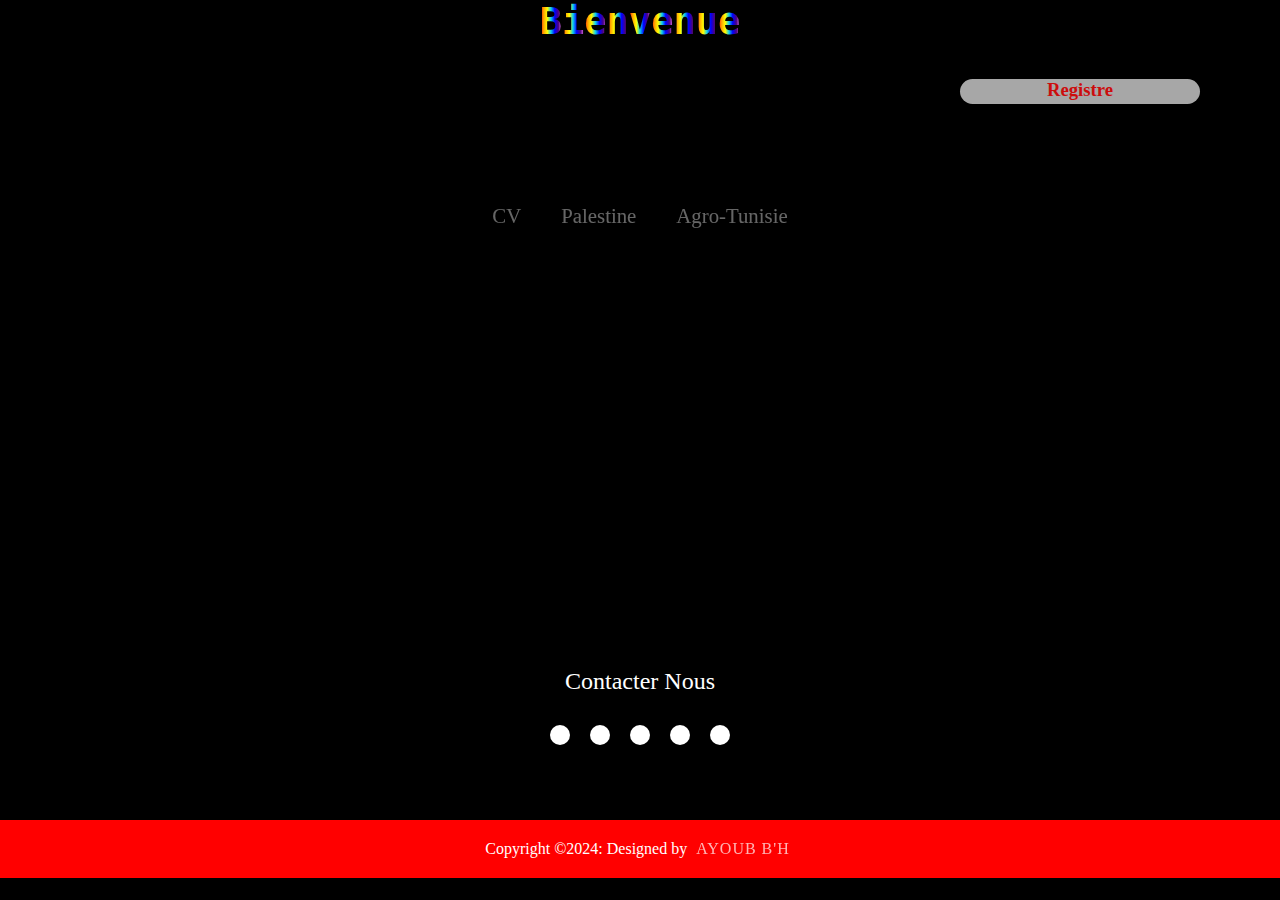
<file: index.html>
<!DOCTYPE html>
<html lang="en">
    <head>
        <meta charset="UTF-8">
        <meta name="viewport" content="width=device-width, initial-scale=1.0">
        <title>Document</title>
        <link rel="stylesheet" href="https://cdnjs.cloudflare.com/ajax/libs/font-awesome/6.5.1/css/all.min.css" integrity="sha512-DTOQO9RWCH3ppGqcWaEA1BIZOC6xxalwEsw9c2QQeAIftl+Vegovlnee1c9QX4TctnWMn13TZye+giMm8e2LwA==" crossorigin="anonymous" referrerpolicy="no-referrer" />
        <link rel="stylesheet" href="style1.css">
    </head>
    <body bgcolor="black">
        <header style="background-color: black;" id="haut">
            <center><h1 class="mod">B</h1><h1 class="mod">i</h1><h1 class="mod">e</h1><h1 class="mod">n</h1><h1 class="mod">v</h1><h1 class="mod">e</h1><h1 class="mod">n</h1><h1 class="mod">u</h1><h1 class="mod">e</h1></center>
            <br><br>
            <div align="right" style="padding-right: 80px;">
                <div align="center" class="log">
                    <h3>
                        <a href="registre.html" target="_blank" style="text-decoration: none;color: rgb(204, 13, 13);">
                            Registre
                        </a>   
                    </h3>
                </div>
            </div>
            <div class="footerContainer">
                <div class="footerNav">
                    <ul>
                        <li>
                            <a href="cv.html" target="_blank">
                                CV
                            </a>
                        </li>
                        <li>
                            <a href="palestine.html" target="_blank">
                                Palestine
                            </a>
                        </li>
                        <li>
                            <a href="agro.html" target="_blank">
                                Agro-Tunisie
                            </a>
                        </li>
                    </ul>
                </div>  
            </div>
        </header>
        <br><br><br><br><br><br><br><br><br><br><br><br><br><br><br><br><br><br><br><br>
        <footer>
            <div class="footerContainer" style="padding-top: 30px;background-color: black;" id="contact" >
                <center>
                    <p style="color: white;font-size: x-large;">
                        Contacter Nous
                    </p>
                </center>
                <div class="socialIcons" style="padding-bottom: 45px;padding-top: 20px;">
                    <a href="https://www.facebook.com/" target="_blank">
                        <i class="fa-brands fa-facebook">

                        </i>
                    </a>
                    <a href="https://www.instagram.com/" target="_blank">
                        <i class="fa-brands fa-instagram">

                        </i>
                    </a>
                    <a href="https://x.com/home?lang=fr" target="_blank">
                        <i class="fa-brands fa-twitter">

                        </i>
                    </a>
                    <a href="https://fr.wikipedia.org/wiki/Google%2B" target="_blank">
                        <i class="fa-brands fa-google-plus">

                        </i>
                    </a>
                    <a href="https://www.youtube.com/" target="_blank">
                        <i class="fa-brands fa-youtube">
						
                        </i>
                    </a>
                </div>
            </div>
            <div class="footerBottom">
                <p>
                    Copyright &copy;2024: Designed by 
                    <span class="designer">
                        ayoub b'h
                    </span>
                </p>
            </div>
        </footer>
    </body>
</html>
</file>
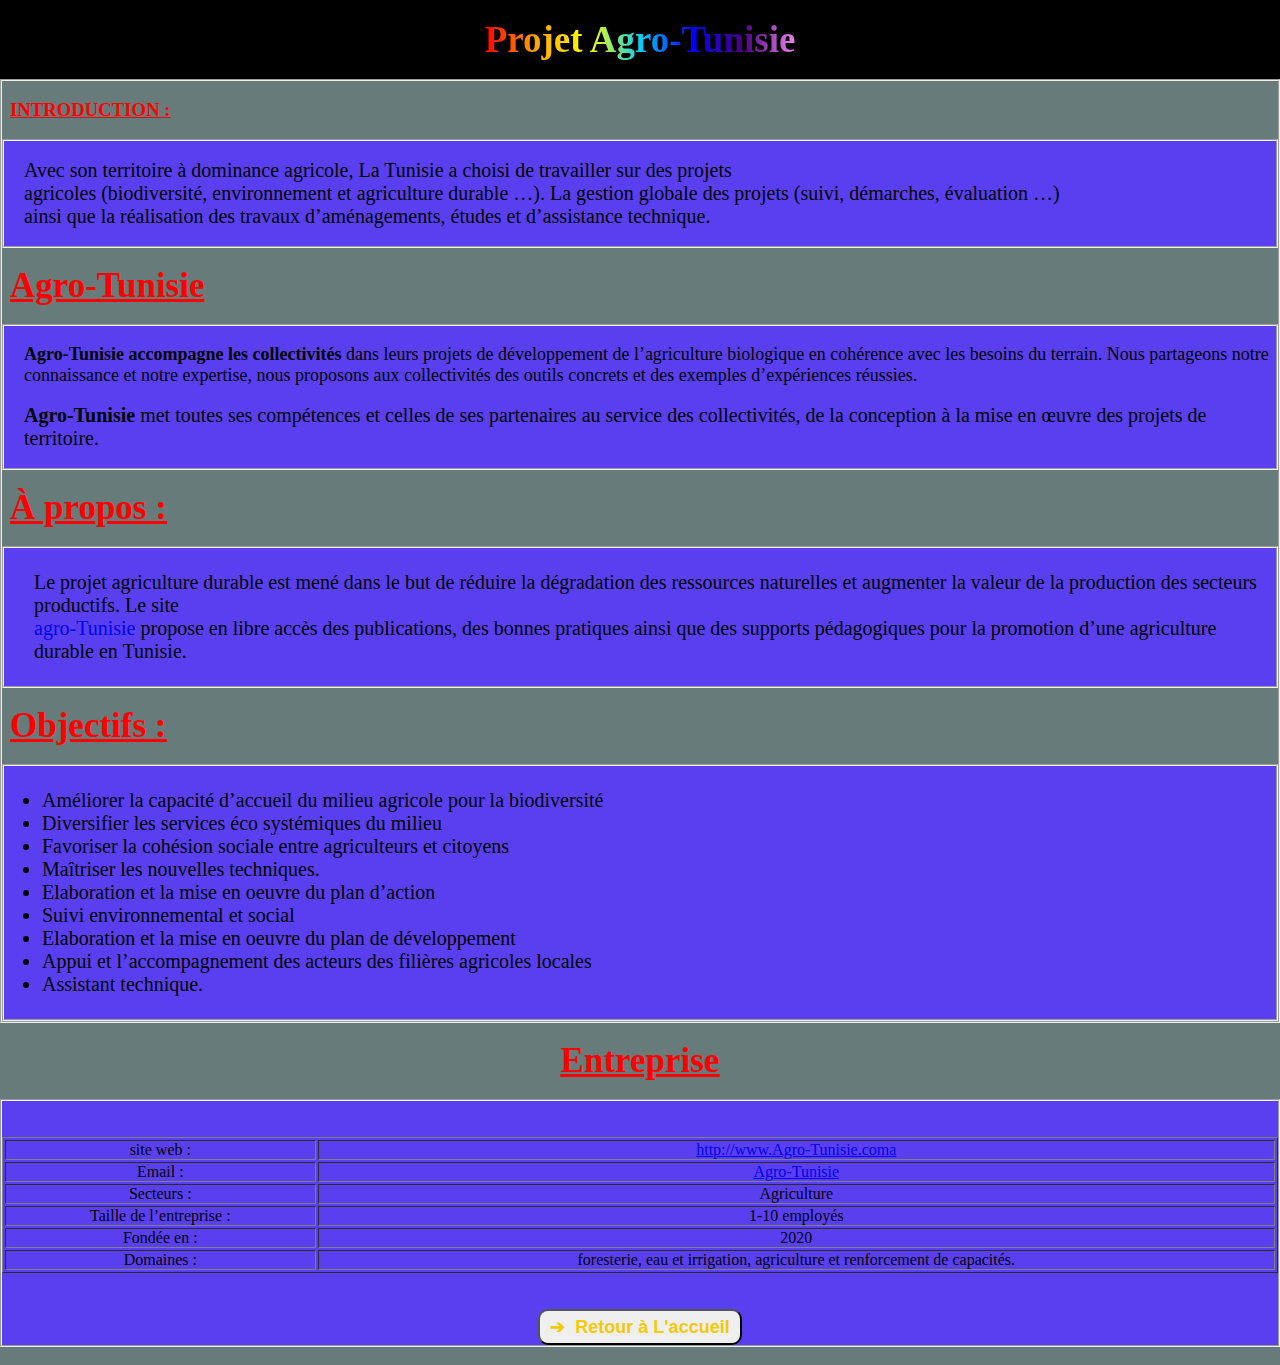
<file: agro.html>
<!DOCTYPE html>
<html lang="en">
    <head>
        <meta charset="UTF-8">
        <meta http-equiv="X-UA-Compatible" content="IE=edge">
        <meta name="viewport" content="width=device-width, initial-scale=1.0">
        <title>Document</title>
        <link rel="stylesheet" href="https://cdnjs.cloudflare.com/ajax/libs/font-awesome/6.5.1/css/all.min.css" integrity="sha512-DTOQO9RWCH3ppGqcWaEA1BIZOC6xxalwEsw9c2QQeAIftl+Vegovlnee1c9QX4TctnWMn13TZye+giMm8e2LwA==" crossorigin="anonymous" referrerpolicy="no-referrer" />
        <link rel="stylesheet" href="dc1.css">
    </head>
    <body style="background-color: rgb(104, 123, 123);">
        <header style="background-color: black;" id="haut">
            <br>
            <center>
                <h2 class="mod">
                    Projet Agro-Tunisie
                </h2>
            </center>
            <br>
        </header>
        <fieldset>
            <br>
            <h3 class="decor" id="Introduction" style="padding-left: 8px;color: red;">
                INTRODUCTION :
            </h3>
            <br>
            <fieldset style="background-color: rgb(90, 63, 240);padding-left: 20px;">
                <br>
                <p class="taille">Avec son territoire à dominance agricole, La Tunisie a choisi de travailler sur des projets 
                    <br> agricoles (biodiversité, environnement et agriculture durable …).
                    La gestion globale des projets (suivi, démarches, évaluation …) 
                    <br>
                     ainsi que la réalisation des travaux d’aménagements, études et d’assistance technique.
                </p>
                <br>
            </fieldset>
            <br>
            <h3 class="decor" id="Agro-Tunisie" style="font-size: 35px;padding-left: 8px;">
                <a href="#haut" style="color: red;">
                    Agro-Tunisie
                </a>
            </h3>
            <br>
            <fieldset style="background-color: rgb(90, 63, 240);padding-left: 20px;">
                <br>
                <p style="font-size: 18px;font-family: cursive;">
                    <strong>
                        Agro-Tunisie accompagne les collectivités
                    </strong>
                    dans leurs projets de développement de l’agriculture biologique en cohérence avec les besoins du terrain. Nous partageons notre connaissance et notre expertise, nous proposons aux collectivités des outils concrets et des exemples d’expériences réussies.  
                </p>
                <br>
                <p class="taille">
                    <strong>
                        Agro-Tunisie 
                    </strong>
                    met toutes ses compétences et celles de ses partenaires au service des collectivités, de la conception à la mise en œuvre des projets de territoire.
                </p>
                <br>
            </fieldset>
            <br>
            <a href="#haut">
                <h3 style="font-size: 35px;padding-left: 8px;text-decoration: underline;color: red;" id="a propos">
                    À propos :
                </h3>
            </a>
            <br>
            <fieldset class="taille">
                <div style="background-color: rgb(90, 63, 240);padding-left: 30px;">
                    <br>
                    <p>
                        Le projet agriculture durable est mené dans le but de réduire la dégradation des ressources 
                        naturelles et augmenter la valeur de la production des secteurs productifs. 
                        Le site
                    </p> 
                    <p>
                        <a href="http://www.agro-Tunisie.com" style="text-decoration: none;">
                            agro-Tunisie
                        </a>
                        propose en libre accès des publications, des bonnes pratiques ainsi que des supports 
                        pédagogiques pour la promotion d’une agriculture durable en Tunisie.
                    </p>
                    <br>
                </div>
            </fieldset>
            <br>
            <h3 style="font-size: 35px;padding-left: 8px;color: red;" class="decor" id="ojectifs">
                <a href="#haut" style="color: red;">
                    Objectifs :
                </a>
            </h3>
            <br>
            <fieldset class="taille">
                <ul style="background-color: rgb(90, 63, 240);padding-left: 38px;">
                    <br>
                    <li>Améliorer la capacité d’accueil du milieu agricole pour la biodiversité</li>
                    <li>Diversifier les services éco systémiques du milieu</li>
                    <li>Favoriser la cohésion sociale entre agriculteurs et citoyens</li>
                    <li>Maîtriser les nouvelles techniques.</li>
                    <li>Elaboration et la mise en oeuvre du plan d’action</li>
                    <li>Suivi environnemental et social</li>
                    <li>Elaboration et la mise en oeuvre du plan de développement</li>
                    <li>Appui et l’accompagnement des acteurs des filières agricoles locales</li>
                    <li>Assistant technique.</li>
                    <br>
                </ul> 
            </fieldset>
        </fieldset>
        <br>
        <center>
            <caption>
                <h3 id="Entreprise" class="decor" align="center" style="font-size: 35px;color: red;">
                    <strong>
                        <a href="#haut" style="color: red;">
                            Entreprise
                        </a>
                    </strong>
                </h3>
            </caption>
        </center>
        <br>
        <fieldset style="background-color: rgb(90, 63, 240);">
            <br>
            <center>
                <table border="1" align="center" width="100%">
                    <br>
                    <tr align="center">
                        <td>
                            site web :
                        </td>
                        <td>
                            <a href="http://www.Agro-Tunisie.com">
                                http://www.Agro-Tunisie.coma
                            </a>
                        </td>
                    </tr>
                    <tr align="center">
                        <td>
                            Email :
                        </td>
                        <td>
                            <a href="http://www.agro-tunisie@gov.tn">
                                Agro-Tunisie
                            </a>
                        </td>
                    </tr>
                    <tr align="center">
                        <td>
                            Secteurs :
                        </td>
                        <td>
                            Agriculture
                        </td>
                    </tr>
                    <tr align="center">
                        <td>
                            Taille de l’entreprise :
                        </td>
                        <td> 
                            1-10 employés
                        </td>
                    </tr>
                    <tr align="center">
                        <td>
                            Fondée en :
                        </td>
                        <td>
                             2020
                        </td>
                    </tr>
                    <tr align="center">
                        <td>
                            Domaines :
                        </td>
                        <td>
                             foresterie, eau et irrigation, agriculture et renforcement de capacités.
                        </td>
                    </tr>
                </table>
                <br>
                <br>
            </center>
            <center>
                <a href="index.html"><button>➔ &nbsp;Retour à L'accueil</button></a>
            </center>
        </fieldset>
        <br>
    </body>
</html>
</file>
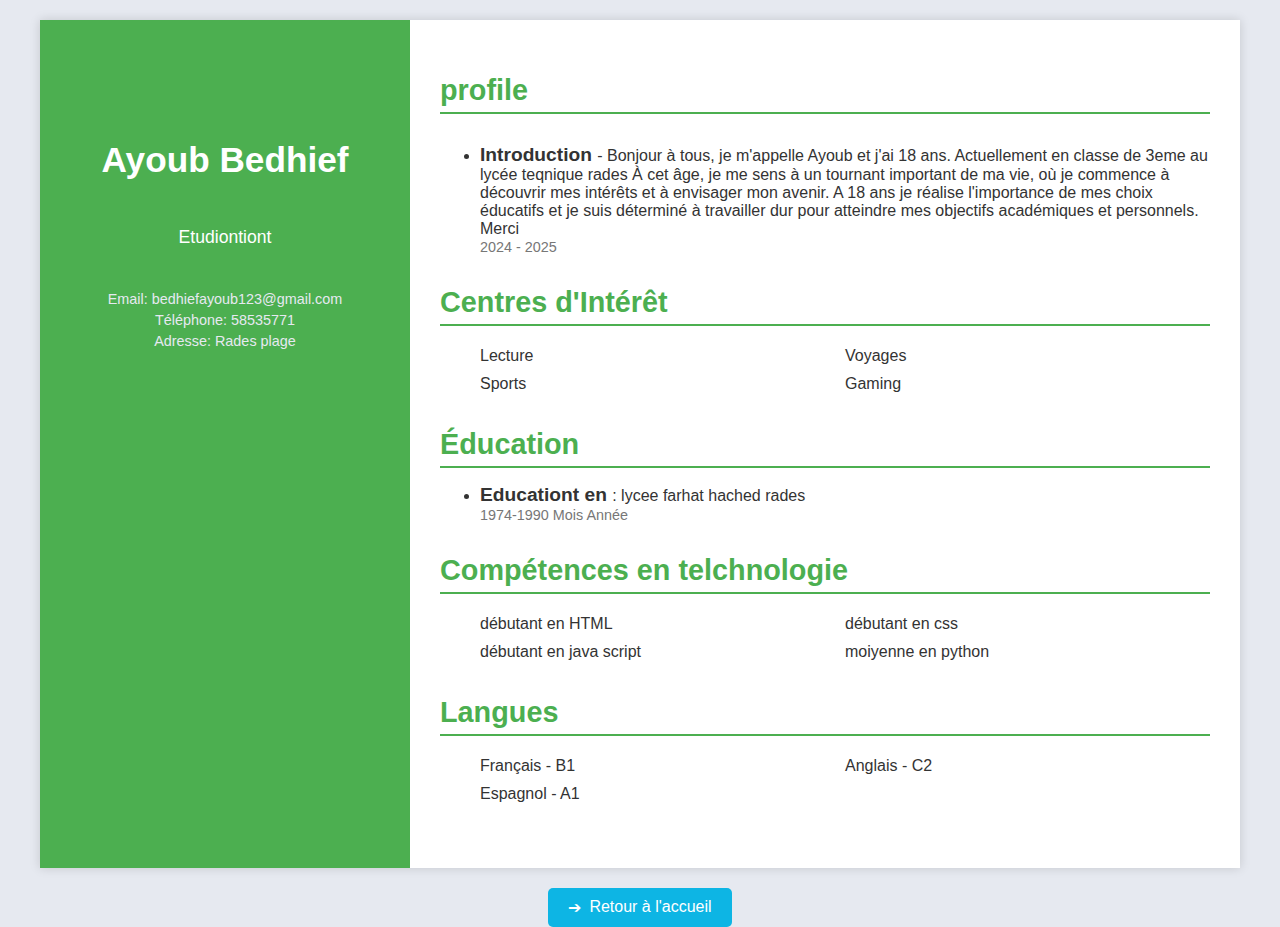
<file: cv.html>
<!DOCTYPE html>
<html lang="fr">
    <head>
        <meta charset="UTF-8">
        <meta name="viewport" content="width=device-width, initial-scale=1.0">
        <title>CV de Ayoub Bedhief</title>
        <link rel="stylesheet" href="cv.css">
    </head>
    <body>
        <div class="container">
            <div class="sidebar">
                <br><br><br><br><br>
                <h1>
                    Ayoub Bedhief
                </h1><br>
                <p>
                    Etudiontiont
                </p>
                <br>
                <div class="contact-info">
                    <p>
                        Email: bedhiefayoub123@gmail.com
                    </p>
                    <p>
                        Téléphone: 58535771
                    </p>
                    <p>
                        Adresse: Rades plage
                    </p>
                </div>
            </div>

            <div class="main-content">
                <div class="section">
                    <h2>
                        profile
                    </h2>
                </div>

                <div class="section">
                    <ul>
                        <li>
                            <span class="job-title">
                                Introduction
                            </span> - Bonjour à tous, je m'appelle Ayoub  et j'ai 18 ans. Actuellement en classe de 3eme  au lycée teqnique rades À cet âge, je me sens à un tournant important de ma vie, où je commence à découvrir mes intérêts et à envisager mon avenir.
                            A 18 ans  je réalise l'importance de mes choix éducatifs et je suis déterminé à travailler dur pour atteindre mes objectifs académiques et personnels. Merci
                            <br>
                            <span class="job-duration">
                                2024 - 2025
                            </span>
                        </li>
                    </ul>
                </div>

                <div class="section">
                    <h2>
                        Centres d'Intérêt
                    </h2>
                    <ul class="interests">
                        <li>
                            Lecture
                        </li>
                        <li>
                            Voyages
                        </li>
                        <li>
                            Sports
                        </li>
                        <li>
                            Gaming
                        </li>
                    </ul>
                </div>

                <div class="section">
                    <h2>
                        Éducation
                    </h2>
                    <ul>
                        <li>
                            <span class="job-title">
                                Educationt en
                            </span> : lycee farhat hached rades
                            <br>
                            <span class="job-duration">
                                1974-1990 Mois Année
                            </span>
                        </li>
                    </ul>
                </div>

                <div class="section">
                    <h2>
                        Compétences en telchnologie
                    </h2>
                    <ul class="skills">
                        <li>
                            débutant en HTML
                        </li>
                        <li>
                            débutant en css
                        </li>
                        <li>
                            débutant en java script
                        </li>
                        <li>
                            moiyenne en python
                        </li>
                    </ul>
                </div>

                <div class="section">
                    <h2>
                        Langues
                    </h2>
                    <ul class="languages">
                        <li>
                            Français - B1
                        </li>
                        <li>
                            Anglais - C2
                        </li>
                        <li>
                            Espagnol - A1
                        </li>
                    </ul>
                </div>
            </div>
        </div>
        <center>
            <a href="index.html" class="button">
                <span class="arrow">➔</span>Retour à l'accueil
            </a>
        </center>
    </body>
</html>
</file>
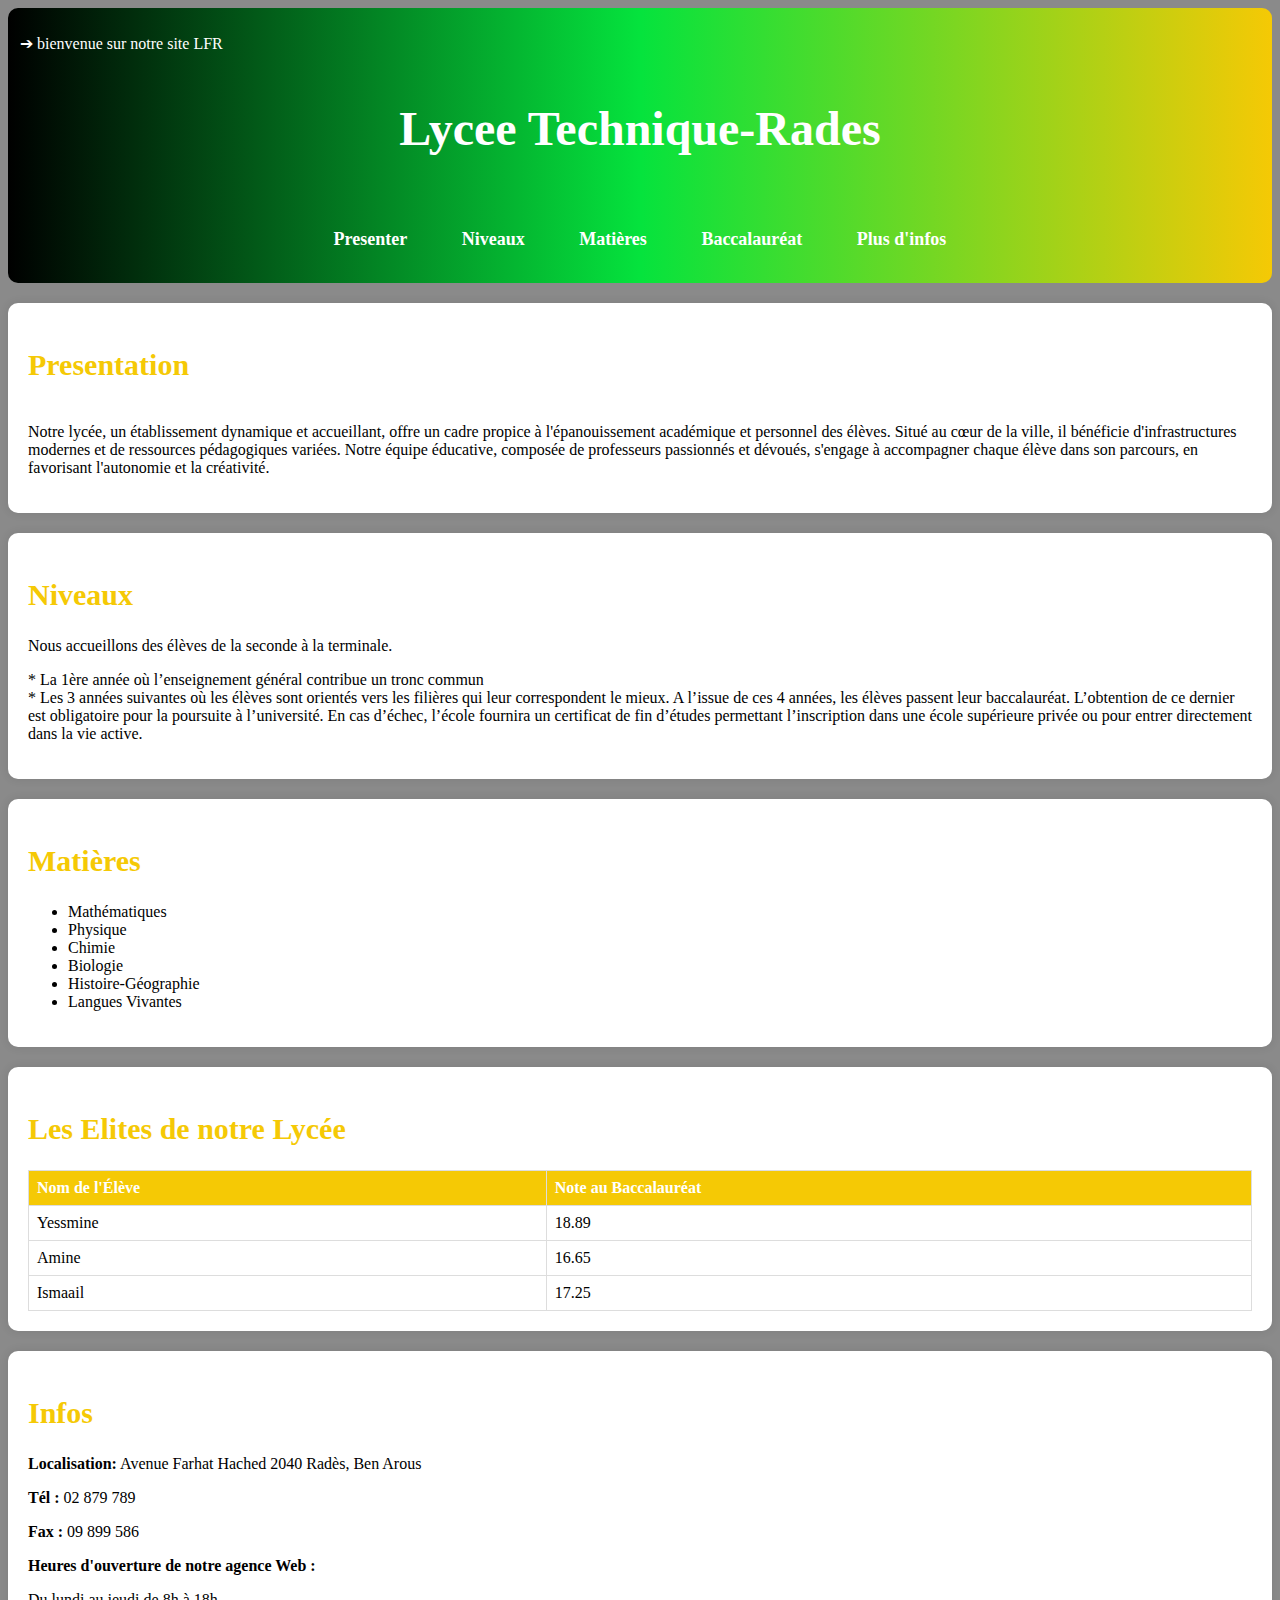
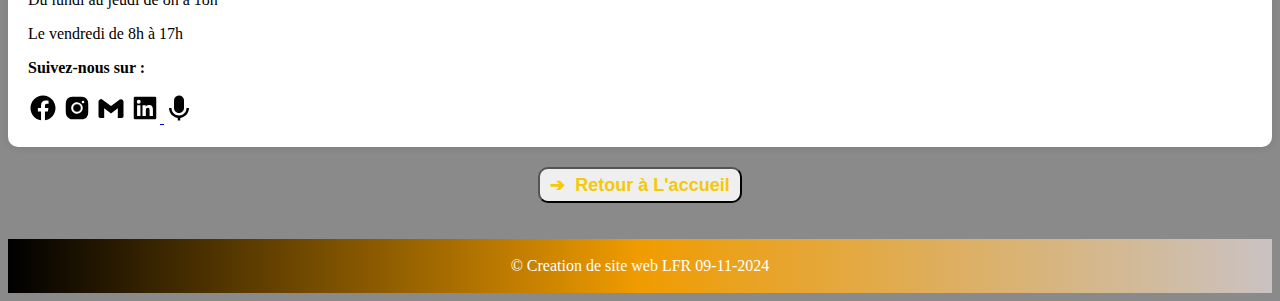
<file: lycee.html>
<!DOCTYPE html>
<html lang="en">
<head>
    <meta charset="UTF-8">
    <meta name="viewport" content="width=device-width, initial-scale=1.0">
    <title>Document</title>
    <style>
        div.at-container {
            display: flex;
            align-items: center;
            justify-content: center;
            height: 100%;
        }
        .at-item {
            color:white; font-weight:bold; font-size:3em;
            animation-name: focus-in-expand-top;
            animation-duration: 2.2s;
            animation-timing-function: linear;
            animation-delay: 0s;
            animation-iteration-count: 3;
            animation-direction: normal;
            animation-fill-mode: none;
        }
        @keyframes focus-in-expand-top {
            0% {
                letter-spacing:-.5em;
                transform:translateY(-300px);
                filter:blur(12px);
                opacity:0;
            }
            0% {
                transform:translateY(0);
                filter:blur(0);
                opacity:1;
            }
        }
        body{
            background-color: #8a8a8a;
        }
        header {
            background: linear-gradient(to right ,black ,rgb(5, 227, 61),rgb(245, 201, 5)); 
            color: #fff;
            padding: 10px 0;
            text-align: center;
            border-radius: 10px;
        }
        nav {
            font-size: 18px;
            margin: 5px 0;
        }
        nav a {
            margin: 0 15px;
            color: #fff;
            text-decoration:none;
            font-weight: bold;
            padding: 5px 10px;
            border-radius: 5px;
            transition: background-color 0.3s;  
        }
        nav a:hover {
            background-color:white; 
            color: black; 
        }
        #pp{
            border-radius: 50%;
            width: 180px;
            height: 180px;
            margin-right: 20px;
        }
        section {
            margin: 20px 0;
            padding: 20px;
            background: #fff;
            border-radius: 10px;
            box-shadow: 0 0 10px rgba(0, 0, 0, 0.1);
        }
        h2{
            color:rgb(245, 201, 5);
            font-size: 30px;
        }
        table {
            width: 100%;
            border-collapse: collapse;
            margin-top: 10px;
        }
        table, th, td {
            border: 1px solid #ddd;
        }
        th, td {
            padding: 8px;
            text-align: left;
        }
        th {
            background-color:rgb(245, 201, 5);
            color: white;
        }
        button{
            margin: 0 15px;
            color:rgb(245, 201, 5);
            text-decoration:none;
            font-weight: bold;
            padding: 5px 10px;
            border-radius: 10px;
            transition: background-color 0.3s;    
            font-size: 18px;   
        }
        button:hover {
            background-color:rgb(245, 201, 5); 
            color:white; 
        }
        .anm{
        border: 3px solid  blue; 
        border-radius: 15px; 
        box-shadow: 0 4px 15px rgb(245, 201, 5);
        overflow: hidden;
        transition: transform 0.3s; 
        }

        .anm:hover {
            transform: scale(1.05);
        }

        .anm img {
            display: block; 
            width: 100%; 
            height: auto; 
        }
        footer{
            text-align: center;
            color:white;
            background: linear-gradient(to right ,black ,rgb(240, 156, 1),rgb(202, 194, 194)); 

        }

        input{
            width: 70%;
            padding: 10px;
            margin-bottom: 15px;
            border: 1px solid #636363;
            border-radius: 20px;
        }
        select{
            width: 70%;
            padding: 10px;
            margin-bottom: 15px;
            border: 1px solid #0e0b0b;
            border-radius: 20px;
        }
    </style>
</head>
<body>
    <header>
        <p align="left">&nbsp;&nbsp; ➔ bienvenue sur notre site LFR</p>
        <div class='at-container'>
            <h1 class='at-item' align="center" >Lycee Technique-Rades</h1></div>
        <br>
        <br>
        <nav>
            <a href="#pr">Presenter</a>
            <a href="#aa">Niveaux  </a>
            <a href="#mm">Matières  </a>
            <a href="#entrer">Baccalauréat  </a>
            <a href="#in">Plus d'infos</a>
        </nav>
        <br>
    </header>

    <section id="pr">
        <h2>Presentation</h2>
        <div style="display: flex; align-items: center;">
            <p>
                Notre lycée, un établissement dynamique et accueillant, offre un cadre propice à l'épanouissement académique et personnel des élèves. Situé au cœur de la ville, il bénéficie d'infrastructures modernes et de ressources pédagogiques variées. Notre équipe éducative, composée de professeurs passionnés et dévoués, s'engage à accompagner chaque élève dans son parcours, en favorisant l'autonomie et la créativité.
            </p>
        </div>
    </section>

    <section>
        <h2 id="aa">Niveaux</h2>
        <p>Nous accueillons des élèves de la seconde à la terminale.</p>
        <p> * La 1ère année où l’enseignement général contribue un tronc commun<br>
            * Les 3 années suivantes où les élèves sont orientés vers les filières qui leur correspondent le mieux.
            A l’issue de ces 4 années, les élèves passent leur baccalauréat. L’obtention de ce dernier est obligatoire pour la poursuite à l’université. En cas d’échec, l’école fournira un certificat de fin d’études permettant l’inscription dans une école supérieure privée ou pour entrer directement dans la vie active.</p>
    </section>

    <section>
        <h2 id="mm">Matières</h2>
        <ul>
            <li>Mathématiques</li>
            <li>Physique</li>
            <li>Chimie</li>
            <li>Biologie</li>
            <li>Histoire-Géographie</li>
            <li>Langues Vivantes</li>
        </ul>
    </section>

    <section>
        <h2 id="entrer">Les Elites de notre Lycée</h2>
        <table>
            <tr>
                <th>Nom de l'Élève</th>
                <th>Note au Baccalauréat</th>
            </tr>
            <tr>
                <td>Yessmine</td>
                <td>18.89</td>
            </tr>
            <tr>
                <td>Amine</td>
                <td>16.65</td>
            </tr>
            <tr>
                <td>Ismaail</td>
                <td>17.25</td>
            </tr>
        </table>
    </section>
    <section>
        <h2 id="in">Infos</h2>
        <p><strong>Localisation:</strong> Avenue Farhat Hached 2040 Radès, Ben Arous</p>
        <p><strong>Tél :</strong> 02 879 789</p>
        <p><strong>Fax :</strong> 09 899 586</p>
        <strong>Heures d'ouverture de notre agence Web :</strong>
        <p>Du lundi au jeudi de 8h à 18h</p>
        <p>Le vendredi de 8h à 17h</p>
        <strong><p>Suivez-nous sur :</p></strong>
            <a href="https://www.facebook.com"><img src="[data-uri]"/></a>
            <a href="https://www.instagram.com"><img src="[data-uri]"/></a>
            <a href="https://myaccount.google.com/?pli=1&nlr=1"><img src="[data-uri]"/></a>
            <a href="https://www.linkedin.com"><img src="[data-uri]"/> </a>
            <a href="https://www.tunisie-radio.com/mosaique-fm"><img src="[data-uri]"/></a>
    </section>
    <center>
        <a href="index.html"><button>➔ &nbsp;Retour à L'accueil</button></a>
    </center>
    <br>
    <br>
    <footer>
        <br>
        &copy; Creation de site web LFR 09-11-2024
        <br>
        <br>
    </footer>
</body>
</html>
</file>
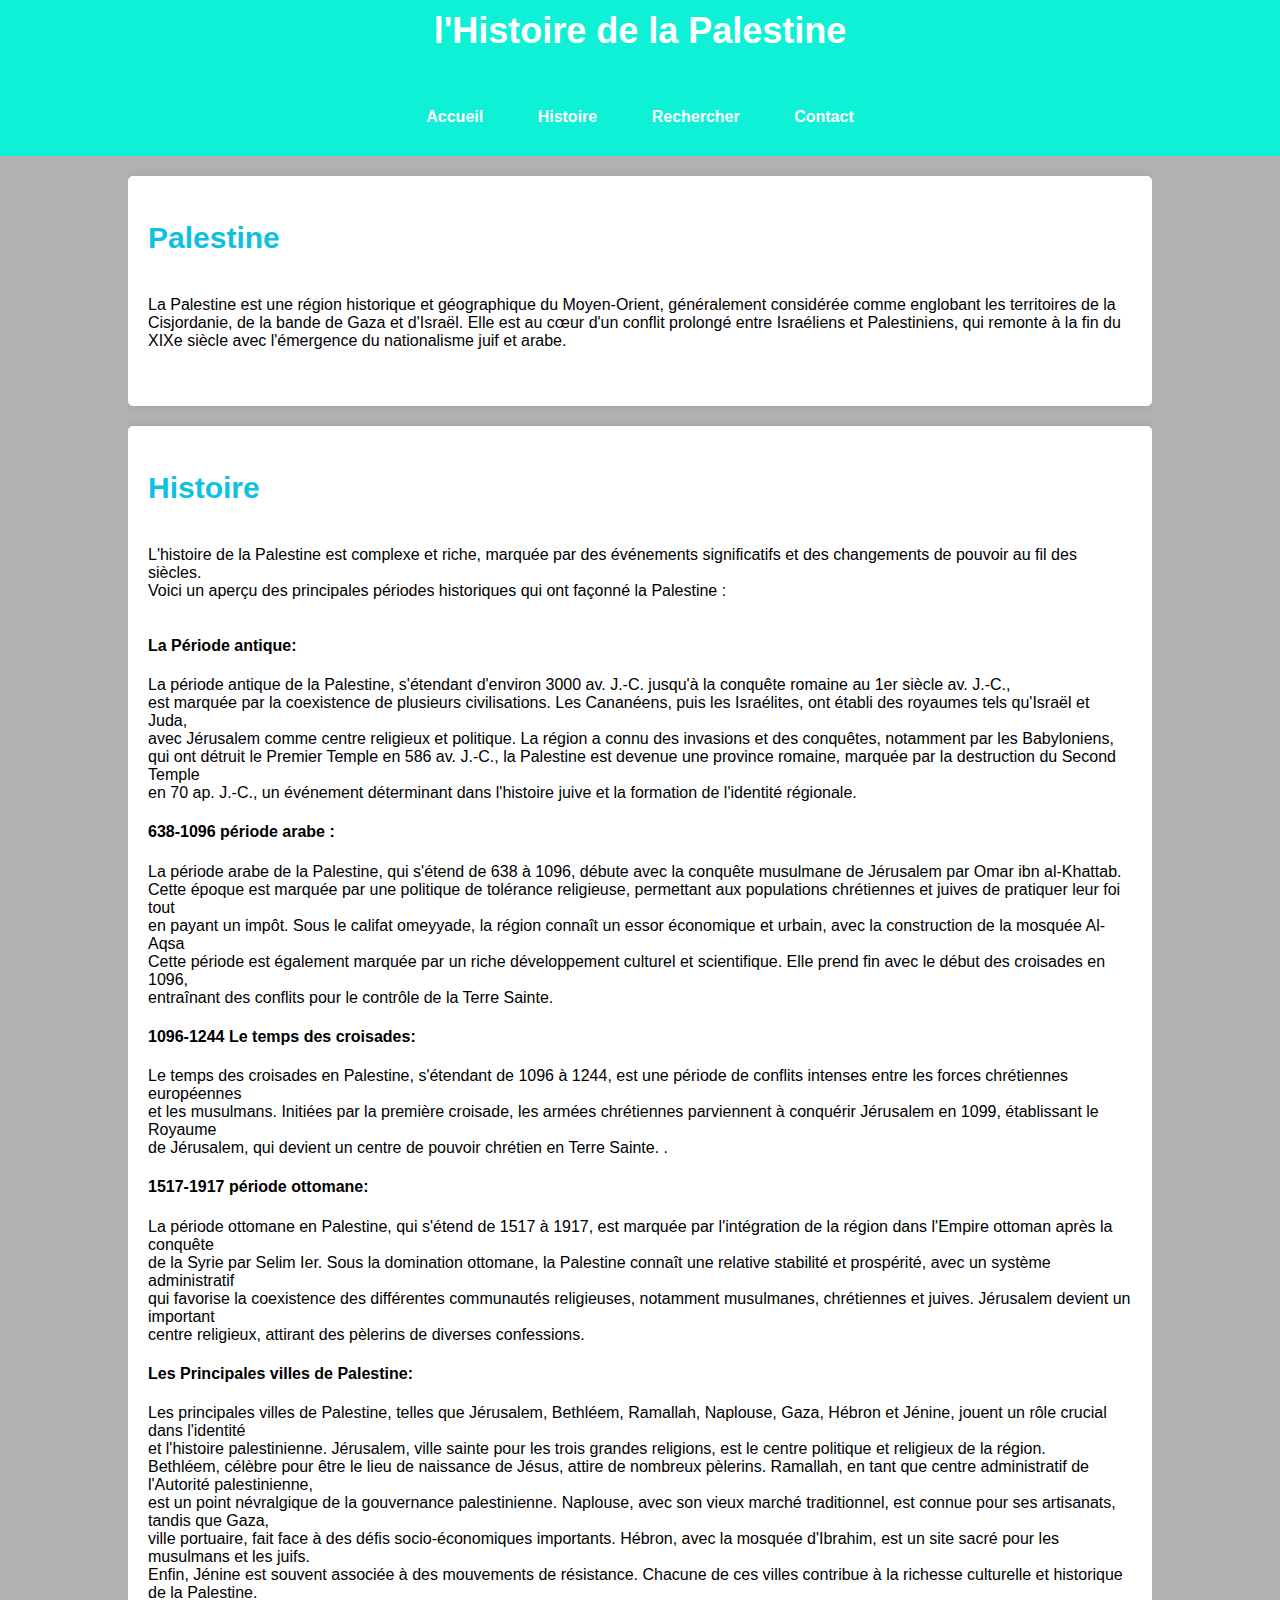
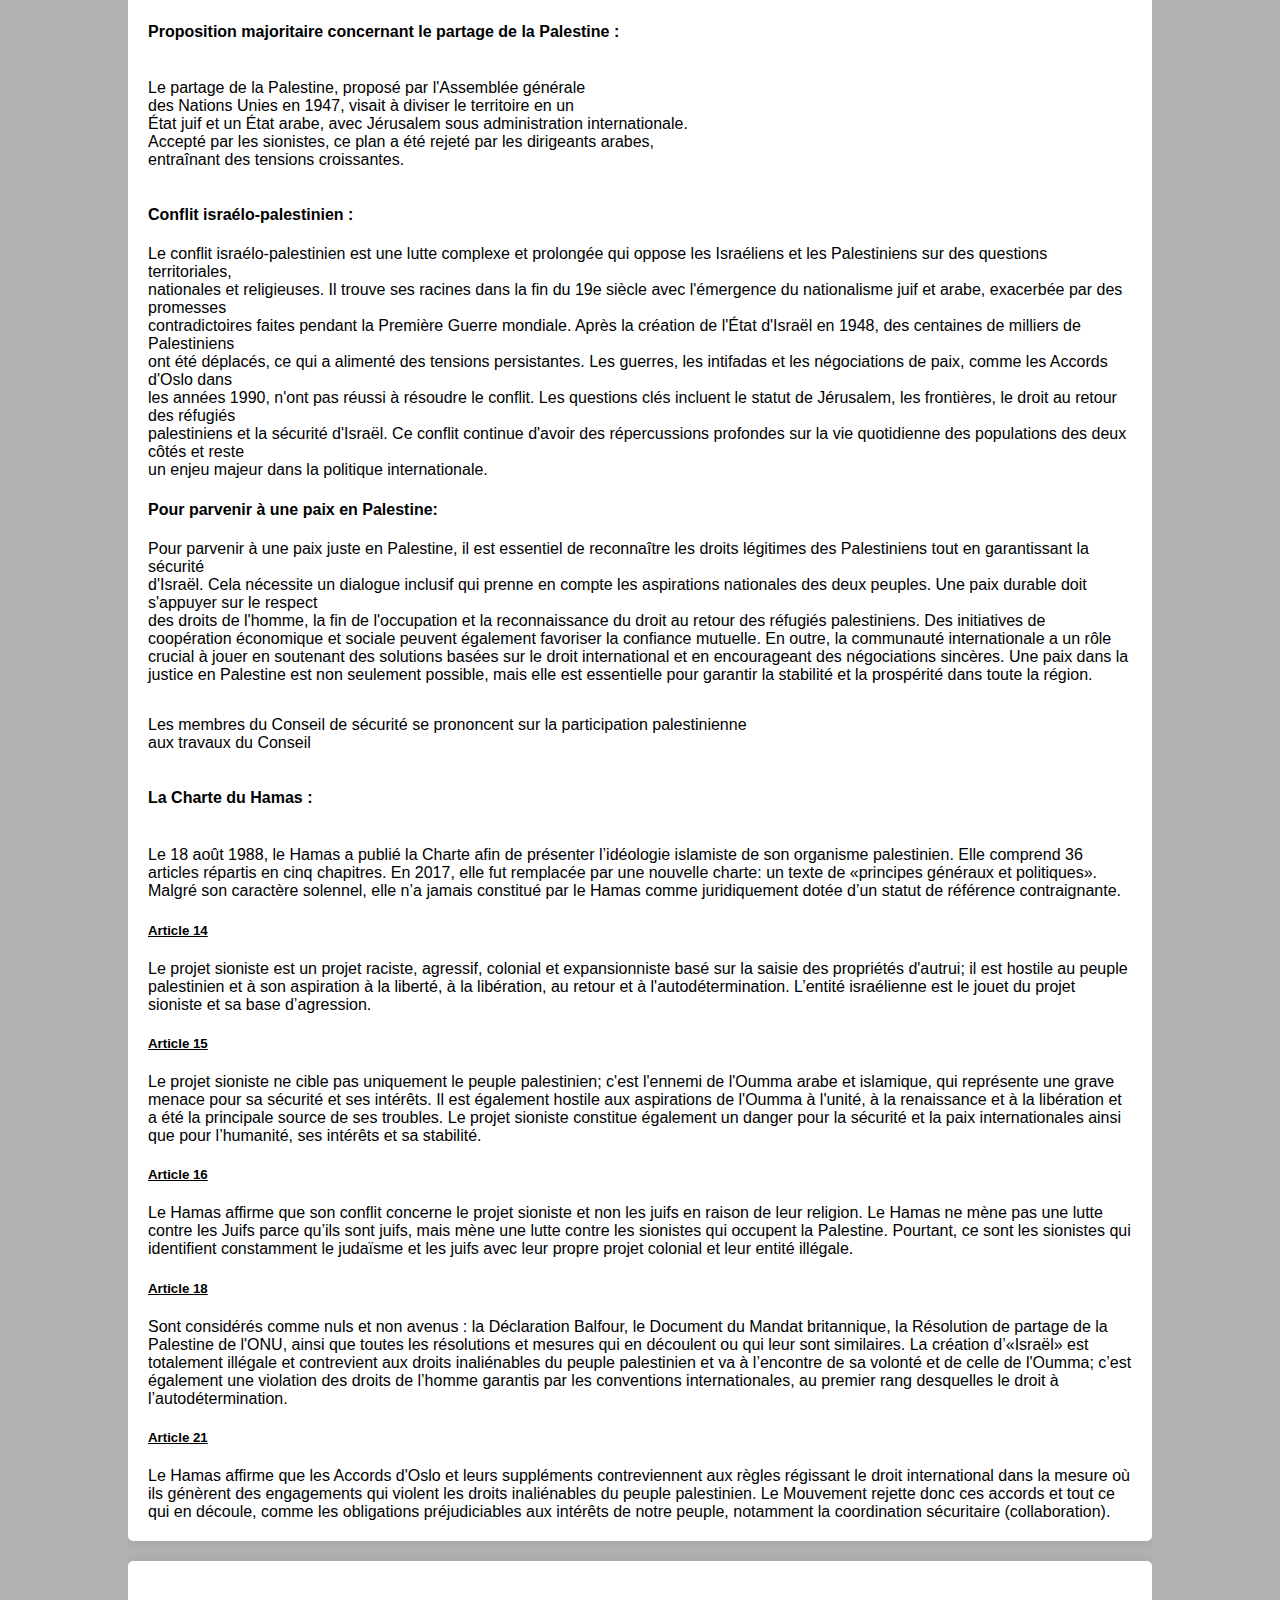
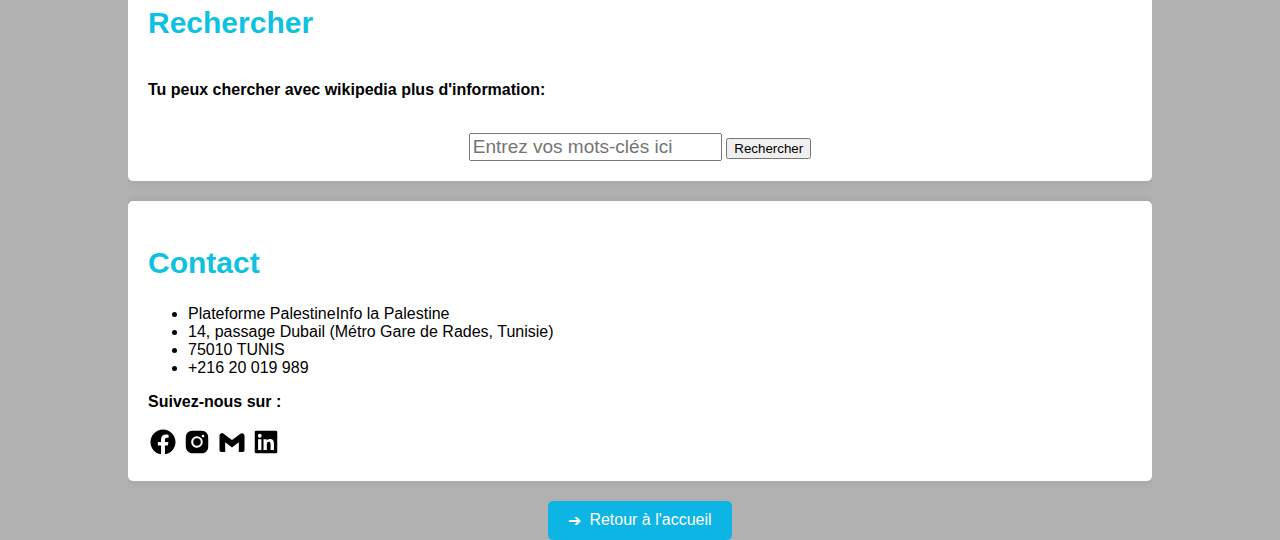
<file: palestine.html>
<!DOCTYPE html>
<html lang="fr">
    <head>
        <meta charset="UTF-8">
        <meta name="viewport" content="width=device-width, initial-scale=1.0">
        <title>Palestine</title>
        <link rel="stylesheet" href="plaestineee.css">
    </head>
    <body>
        <header>
            <h1>l'Histoire de la Palestine</h1>
            <br>
            <br>
            <nav>
                <a href="#about">Accueil</a>
                <a href="#histoire">Histoire</a>
                <a href="#rechercher">Rechercher</a>
                <a href="#contact">Contact</a>
            </nav>
        </header>
        <div class="container">
            <section>
                <h2>Palestine</h2>
                <div class="profile">
                    <p>La Palestine est une région historique et géographique du Moyen-Orient, généralement considérée comme englobant les territoires de la<br> Cisjordanie,
                        de la bande de Gaza et d'Israël. Elle est au cœur d'un conflit prolongé entre Israéliens et Palestiniens, qui remonte à la fin du XIXe siècle avec 
                        l'émergence du nationalisme juif et arabe.
                    </p>
                </div>
            </section>
            <section id="histoire">
                <h2>Histoire</h2>
                <div class="hist">
                    <div style="display: flex; align-items: center;">
                        <p>L'histoire de la Palestine est complexe et riche, marquée par des événements significatifs et des changements de pouvoir au fil des siècles.<br>
                        Voici un aperçu des principales périodes historiques qui ont façonné la Palestine :</p>
                    </div>
                    <h4><strong>La Période antique:</strong></h4>
                    <p>La période antique de la Palestine, s'étendant d'environ 3000 av. J.-C. jusqu'à la conquête romaine au 1er siècle av. J.-C., <br>
                    est marquée par la coexistence de plusieurs civilisations. Les Cananéens, puis les Israélites, ont établi des royaumes tels qu'Israël et Juda,<br>
                    avec Jérusalem comme centre religieux et politique. La région a connu des invasions et des conquêtes, notamment par les Babyloniens, <br>
                    qui ont détruit le Premier Temple en 586 av. J.-C.,  la Palestine est devenue une province romaine, marquée par la destruction du Second Temple<br>
                    en 70 ap. J.-C., un événement déterminant dans l'histoire juive et la formation de l'identité régionale.</p>
                    <h4> <strong> 638-1096 période arabe :</strong> </h4>
                    <p>La période arabe de la Palestine, qui s'étend de 638 à 1096, débute avec la conquête musulmane de Jérusalem par Omar ibn al-Khattab. <br>
                        Cette époque est marquée par une politique de tolérance religieuse, permettant aux populations chrétiennes et juives de pratiquer leur foi tout <br>
                        en payant un impôt. Sous le califat omeyyade, la région connaît un essor économique et urbain, avec la construction de la mosquée Al-Aqsa <br>
                        Cette période est également marquée par un riche développement culturel et scientifique. Elle prend fin avec le début des croisades en 1096, <br>
                        entraînant des conflits pour le contrôle de la Terre Sainte.</p>
                    <h4><strong>1096-1244 Le temps des croisades:</strong></h4>
                    <p>Le temps des croisades en Palestine, s'étendant de 1096 à 1244, est une période de conflits intenses entre les forces chrétiennes européennes<br>
                    et les musulmans. Initiées par la première croisade, les armées chrétiennes parviennent à conquérir Jérusalem en 1099, établissant le Royaume<br>
                    de Jérusalem, qui devient un centre de pouvoir chrétien en Terre Sainte. .</p>
                    <h4> <strong>1517-1917 période ottomane:</strong> </h4>
                    <p>La période ottomane en Palestine, qui s'étend de 1517 à 1917, est marquée par l'intégration de la région dans l'Empire ottoman après la conquête<br>
                        de la Syrie par Selim Ier. Sous la domination ottomane, la Palestine connaît une relative stabilité et prospérité, avec un système administratif <br>
                        qui favorise la coexistence des différentes communautés religieuses, notamment musulmanes, chrétiennes et juives. Jérusalem devient un important<br>
                        centre religieux, attirant des pèlerins de diverses confessions.</p>
                        <h4><strong> Les Principales villes de Palestine:</strong></h4>
                        <p>Les principales villes de Palestine, telles que Jérusalem, Bethléem, Ramallah, Naplouse, Gaza, Hébron et Jénine, jouent un rôle crucial dans l'identité<br>
                            et l'histoire palestinienne. Jérusalem, ville sainte pour les trois grandes religions, est le centre politique et religieux de la région. <br>
                            Bethléem, célèbre pour être le lieu de naissance de Jésus, attire de nombreux pèlerins. Ramallah, en tant que centre administratif de l'Autorité palestinienne,<br>
                            est un point névralgique de la gouvernance palestinienne. Naplouse, avec son vieux marché traditionnel, est connue pour ses artisanats, tandis que Gaza, <br>
                            ville portuaire, fait face à des défis socio-économiques importants. Hébron, avec la mosquée d'Ibrahim, est un site sacré pour les musulmans et les juifs.<br>
                            Enfin, Jénine est souvent associée à des mouvements de résistance. Chacune de ces villes contribue à la richesse culturelle et historique de la Palestine.</p>
                        <h4><strong>Proposition majoritaire concernant le partage de la Palestine :</strong></h4>
                        <div style="display: flex; align-items: center;">
                        <p>Le partage de la Palestine, proposé par l'Assemblée générale<br> des Nations Unies en 1947, visait à diviser le territoire en un<br> État juif 
                            et un État arabe, avec Jérusalem sous administration internationale.<br> Accepté par les sionistes, ce plan a été rejeté par les dirigeants arabes,<br>
                            entraînant des tensions croissantes.
                        </p>
                    </div>
                        <h4><strong>Conflit israélo-palestinien :</strong></h4>
                        <p>Le conflit israélo-palestinien est une lutte complexe et prolongée qui oppose les Israéliens et les Palestiniens sur des questions territoriales, <br>
                            nationales et religieuses. Il trouve ses racines dans la fin du 19e siècle avec l'émergence du nationalisme juif et arabe, exacerbée par des promesses<br>
                            contradictoires faites pendant la Première Guerre mondiale. Après la création de l'État d'Israël en 1948, des centaines de milliers de Palestiniens <br>
                            ont été déplacés, ce qui a alimenté des tensions persistantes. Les guerres, les intifadas et les négociations de paix, comme les Accords d'Oslo dans <br>
                            les années 1990, n'ont pas réussi à résoudre le conflit. Les questions clés incluent le statut de Jérusalem, les frontières, le droit au retour des réfugiés <br>
                            palestiniens et la sécurité d'Israël. Ce conflit continue d'avoir des répercussions profondes sur la vie quotidienne des populations des deux côtés et reste <br>
                            un enjeu majeur dans la politique internationale.</p>  
                        <h4><strong>Pour parvenir à une paix en Palestine:</strong></h4>      
                        <p>Pour parvenir à une paix juste en Palestine, il est essentiel de reconnaître les droits légitimes des Palestiniens tout en garantissant la sécurité<br>
                        d'Israël. Cela nécessite un dialogue inclusif qui prenne en compte les aspirations nationales des deux peuples. Une paix durable doit s'appuyer sur le respect<br>
                            des droits de l'homme, la fin de l'occupation et la reconnaissance du droit au retour des réfugiés palestiniens. Des initiatives de coopération économique et sociale
                            peuvent également favoriser la confiance mutuelle. En outre, la communauté internationale a un rôle crucial à jouer en soutenant des solutions basées sur le droit international
                            et en encourageant des négociations sincères. Une paix dans la justice en Palestine est non seulement possible, mais elle est essentielle pour garantir la stabilité
                            et la prospérité dans toute la région.</p>  
                    <div style="display: flex; align-items: center;">
                        <p>Les membres du Conseil de sécurité se prononcent sur la participation palestinienne<br> aux travaux du Conseil</p>
                    </div> 
                    <h4><strong>La Charte du Hamas :</strong></h4>
                    <br>
                    Le 18 août 1988, le Hamas a publié la Charte afin de présenter l’idéologie islamiste de son organisme palestinien. Elle comprend 36 articles répartis en cinq chapitres. En 2017, elle fut remplacée par une nouvelle charte: un texte de «principes généraux et politiques». Malgré son caractère solennel, elle n’a jamais constitué par le Hamas comme juridiquement dotée d’un statut de référence contraignante.
                    <h5> Article 14</h5>
                    Le projet sioniste est un projet raciste, agressif, colonial et expansionniste basé sur la saisie des propriétés d'autrui; il est hostile au peuple palestinien et à son aspiration à la liberté, à la libération, au retour et à l'autodétermination. L’entité israélienne est le jouet du projet sioniste et sa base d’agression.
                    <h5> Article 15</h5>
                    Le projet sioniste ne cible pas uniquement le peuple palestinien; c'est l'ennemi de l'Oumma arabe et islamique, qui représente une grave menace pour sa sécurité et ses intérêts. Il est également hostile aux aspirations de l'Oumma à l'unité, à la renaissance et à la libération et a été la principale source de ses troubles. Le projet sioniste constitue également un danger pour la sécurité et la paix internationales ainsi que pour l’humanité, ses intérêts et sa stabilité.
                    <h5> Article 16</h5>
                    Le Hamas affirme que son conflit concerne le projet sioniste et non les juifs en raison de leur religion. Le Hamas ne mène pas une lutte contre les Juifs parce qu’ils sont juifs, mais mène une lutte contre les sionistes qui occupent la Palestine. Pourtant, ce sont les sionistes qui identifient constamment le judaïsme et les juifs avec leur propre projet colonial et leur entité illégale.
                    <h5> Article 18</h5>
                    Sont considérés comme nuls et non avenus : la Déclaration Balfour, le Document du Mandat britannique, la Résolution de partage de la Palestine de l'ONU, ainsi que toutes les résolutions et mesures qui en découlent ou qui leur sont similaires. La création d’«Israël» est totalement illégale et contrevient aux droits inaliénables du peuple palestinien et va à l’encontre de sa volonté et de celle de l'Oumma; c’est également une violation des droits de l’homme garantis par les conventions internationales, au premier rang desquelles le droit à l’autodétermination.
                    <h5> Article 21</h5>
                    Le Hamas affirme que les Accords d'Oslo et leurs suppléments contreviennent aux règles régissant le droit international dans la mesure où ils génèrent des engagements qui violent les droits inaliénables du peuple palestinien. Le Mouvement rejette donc ces accords et tout ce qui en découle, comme les obligations préjudiciables aux intérêts de notre peuple, notamment la coordination sécuritaire (collaboration).
                </section>
            <section>
                    <h2>Rechercher</h2>
                    <div style="display: flex; align-items: center;">
                    <p><strong>Tu peux chercher avec wikipedia plus d'information:</strong></p></div>
                    <br>
                    <div class="vector-typeahead-search-container">
                    <div class="cdx-typeahead-search cdx-typeahead-search--show-thumbnail cdx-typeahead-search--auto-expand-width">
                        <form action="https://fr.wikipedia.org/w/index.php" id="searchform" class="cdx-search-input cdx-search-input--has-end-button" align="center">
                            <input class="cdx-text-input__input" type="search" name="search" placeholder="Entrez vos mots-clés ici" aria-label="Rechercher sur Wikipédia" autocapitalize="sentences" title="Rechercher sur Wikipédia [alt-shift-f]" accesskey="f" id="searchInput" autocomplete="off">&nbsp;<button class="aaa">Rechercher</button>
                        </form>
            </section>
            <section id="contact">
                <h2>Contact</h2>
                <ul>
                    <li>Plateforme PalestineInfo la Palestine</li>
                    <li>14, passage Dubail (Métro Gare de Rades, Tunisie)</li>
                    <li>75010 TUNIS</li>
                    <li>+216 20 019 989</li>
                </ul>
                <strong><p>Suivez-nous sur :</p></strong>
                <a href="https://www.facebook.com"><img src="[data-uri]"/></a>
                <a href="https://www.instagram.com"><img src="[data-uri]"/></a>
                <a href="https://myaccount.google.com/?pli=1&nlr=1"><img src="[data-uri]"/></a>
                <a href="https://www.linkedin.com"><img src="[data-uri]"/> </a>
            </section>
            <center>
                <a href="index.html" class="button">
                    <span class="arrow">➔</span>Retour à l'accueil
                </a>
            </center>
    </body>
</html>
</file>
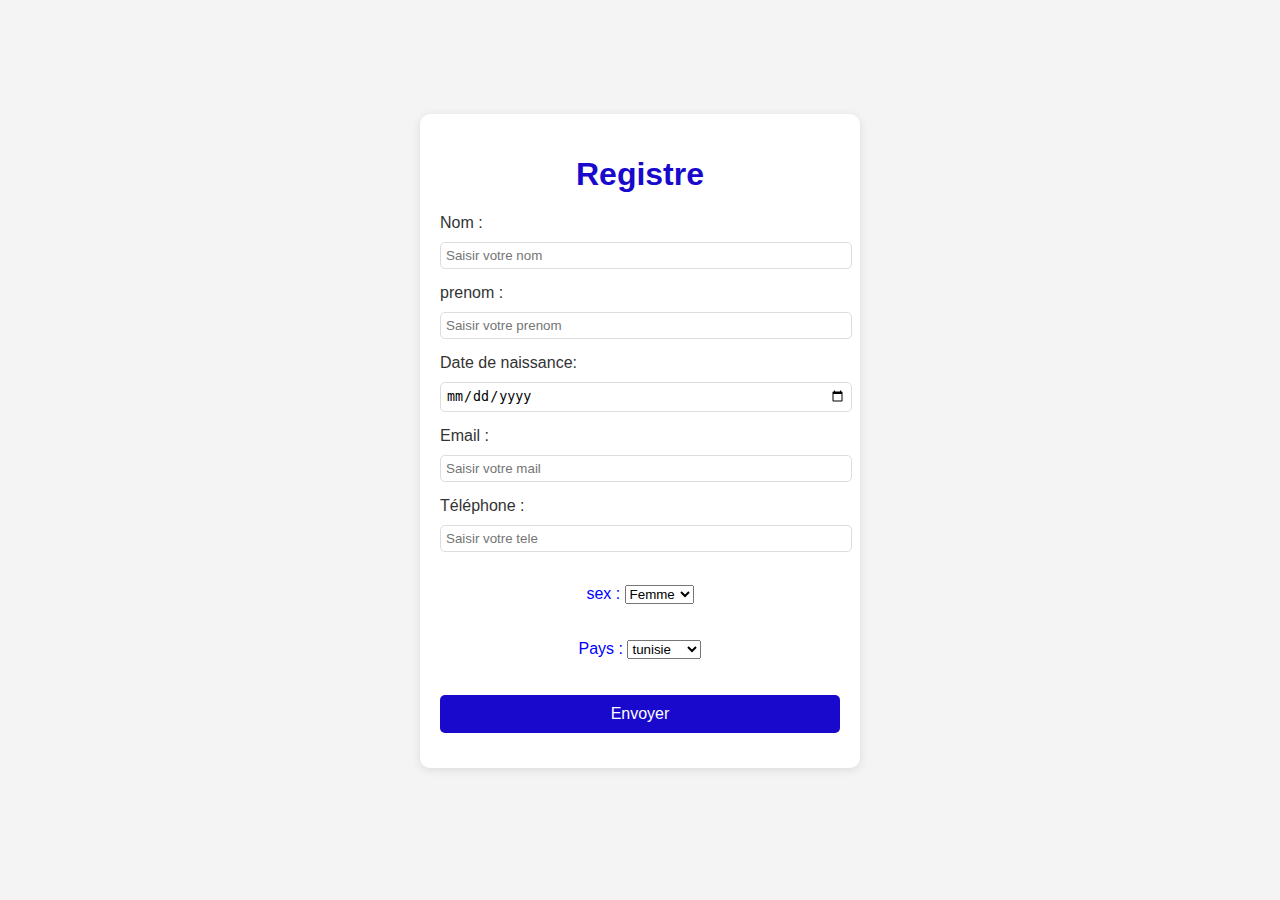
<file: registre.html>
<!DOCTYPE html>
<html lang="en">
    <head>
        <meta charset="UTF-8">
        <meta name="viewport" content="width=device-width, initial-scale=1.0">
        <title>Document</title>
        <style>
            body {
                font-family: Arial, sans-serif;
                background-color: #f4f4f4;
                display: flex;
                justify-content: center;
                align-items: center;
                margin: 0;
            }
            .contact-form {
                color:blue;
                background: white;
                padding: 20px;
                border-radius: 10px;
                box-shadow: 0 2px 10px rgba(0, 0, 0, 0.1);
                width: 400px;
            }
            h1 {
                text-align: center;
                color: #1909cc;
            }
            label {
                color: #333;
                margin-bottom: 10px;
                display: block;
            }
            input{
                width: 100%;
                padding: 5px;
                margin-bottom: 15px;
                border: 1px solid #ddd;
                border-radius: 5px;
            }
            input[type="submit"] {
                background-color: #1909cc;
                color: white;
                border: none;
                padding: 10px 15px;
                cursor: pointer;
                font-size: 16px;
            }
            input[type="submit"]:hover {
                background-color: #1111c9;
            }
        </style>
    </head>
    <body>
        <br><br><br><br><br><br><br><br><br><br><br><br><br><br><br><br><br><br><br><br><br><br><br><br><br><br><br><br><br><br><br><br><br><br><br><br><br><br><br><br><br><br><br><br><br><br><br><br><br>
        <div class="contact-form">
            <h1>Registre</h1>
            <form method=post action="mailto:webmaster@commentcamarche.net"> 
                <label for="nom">Nom :</label>
                <input type="text" placeholder="Saisir votre nom" id="nom" name="nom" required>
                
                <label for="nom">prenom :</label>
                <input type="text "placeholder="Saisir votre prenom" id="prenom" name="nom" required>
                
                <label for="nom">Date de naissance:</label>
                <input type="date" id="date" name="nom" required>

                <label for="email">Email :</label>
                <input type="email" placeholder="Saisir votre mail" id="email" name="email" required>

                <label for="tel">Téléphone :</label>
                <input type="tel" placeholder="Saisir votre tele" id="tel" name="tel"><br><br>
            
                <center>
                    sex :
                    <select name="sex" size="1" tabindex="2" onfocus="this.style.color='red'" required>
                        <option value="azeaze">Femme</option>
                        <option value="azeaze">Homme</option>
                    </select>
                </center>
                <br><br>
                <center>
                    Pays :
                    <select name="pays" size="1" tabindex="2" onfocus="this.style.color='red'" required>
                        <option value="">tunisie</option>
                        <option value="">algerie</option>
                        <option value="">morocco</option>
                        <option value="">egypte</option>
                        <option value="">france</option>
                    </select>
                </center>
                <br><br>
                <input type="submit" value="Envoyer">
            </form>
        </div>
    </body>
</html>
</file>
<file: style1.css>
.mod{
    font-size: 37px;
    background: linear-gradient(to left,
    #ee82ee, indigo,
    blue, #0acff2, yellow,
    orange, red);
    background-clip: text;
    display: inline;
    color: transparent;
    animation: animated 3s linear infinite;
    font-family: monospace;
}
.socialIcons{
    display: flex;
    justify-content: center;
}
.socialIcons a{
    text-decoration: none;
    padding:  10px;
    background-color: white;
    margin: 10px;
    border-radius: 50%;
}
.socialIcons a i{
    font-size: 2em;
    color: black;
    opacity: 0,9;
}
.socialIcons a:hover{
    background-color: #111;
    transition: 0.5s;
}
.socialIcons a:hover i{
    color: white;
    transition: 0.5s;
}
.log{
    background-color: #a7a7a7;
    border-radius: calc(0.5*48px);/*24px*/
    width: 20%;
    height: 25px;
}
*{
    padding: 0;
    margin: 0;
    box-sizing: border-box;
}
.footerContainer{
    width: 100%;
    padding: 70px 30px 20px ;
}
.footerNav{
    margin: 30px 0;
}
.footerNav ul{
    display: flex;
    justify-content: center;
    list-style-type: none;
}
.footerNav ul li a{
    color:white;
    margin: 20px;
    text-decoration: none;
    font-size: 1.3em;
    opacity: 0.4;
    transition: 0.1s;
}
.footerNav ul li a:hover{
    opacity: 1;
}
.footerBottom{
    background-color: red;
    padding: 20px;
    text-align: center;
}
.footerBottom p{
    color: white;
}
.designer{
    opacity: 0.7;
    text-transform: uppercase;
    letter-spacing: 1px;
    font-weight: 400;
    margin: 0px 5px;
}
@keyframes animated{
    to {background-position-x: 161px;}
}
@media (max-width: 700px){
    .footerNav ul{
        flex-direction: column;
    } 
    .footerNav ul li{
        width:100%;
        text-align: center;
        margin: 10px;
    }
    .socialIcons a{
        padding: 8px;
        margin: 4px;
    }
}
</file>
<file: dc1.css>
.h1{
    color: rgb(112, 230, 226);
}
.decor{
    text-decoration: underline;
    color: rgb(26, 255, 0);
}
.taille{
    font-size: 20px;
    font-family: cursive;
}
*{
    padding: 0;
    margin: 0;
    box-sizing: border-box;
}
button{
    margin: 0 15px;
    color:rgb(245, 201, 5);
    text-decoration:none;
    font-weight: bold;
    padding: 5px 10px;
    border-radius: 10px;
    transition: background-color 0.3s;    
    font-size: 18px;   
}
button:hover {
    background-color:rgb(245, 201, 5); 
    color:white; 
}
.mod{
    font-size: 37px;
    background: linear-gradient(to left,
    #ee82ee, indigo,
    blue, #0acff2, yellow,
    orange, red);
    background-clip: text;
    display: inline;
    color: transparent;
}

@media (max-width: 700px){
    .footerNav ul{
        flex-direction: column;
    } 
    .footerNav ul li{
        width:100%;
        text-align: center;
        margin: 10px;
    }
    .socialIcons a{
        padding: 8px;
        margin: 4px;
    }
}
</file>
<file: cv.css>
body {
    font-family: Arial, sans-serif;
    background-color: #e6e9f0;
    color: #333;
    margin: 0;
    padding: 0;
}
.container {
    display: flex;
    max-width: 1200px;
    margin: 20px auto;
    background-color: #fff;
    box-shadow: 0 0 10px rgba(0, 0, 0, 0.15);
}
.sidebar {
    width: 30%;
    background-color: #4CAF50;
    color: white;
    padding: 30px 20px;
    text-align: center;
}
.sidebar h1 {
    margin-top: 0;
    font-size: 2.2em;
}
.sidebar p {
    margin: 5px 0;
    font-size: 1.1em;
}
.sidebar .contact-info {
    margin-top: 20px;
}
.sidebar .contact-info p {
    font-size: 0.9em;
    color: #e6e9f0;
}
.main-content {
    width: 70%;
    padding: 30px;
}
.section {
    margin-bottom: 30px;
}
.section h2 {
    font-size: 1.8em;
    color: #4CAF50;
    border-bottom: 2px solid #4CAF50;
    padding-bottom: 5px;
    margin-bottom: 15px;
}
.job-title {
    font-weight: bold;
    font-size: 1.2em;
    color: #333;
}
.job-duration {
    font-size: 0.9em;
    color: #777;
}
.job-description {
    margin-top: 5px;
    line-height: 1.6;
}
.skills, .languages, .interests {
    display: flex;
    flex-wrap: wrap;
}
.skills li, .languages li, .interests li {
    width: 50%;
    list-style: none;
    padding: 5px 0;
}
.arrow {
    margin-right: 8px; 
}
.button{
    display: inline-flex;
    align-items: center;
    padding: 10px 20px;
    background-color:#0db5e4; 
    color: white;
    text-decoration: none; 
    border-radius: 5px; 
    font-size: 16px; 
    transition: background-color 0.3s;
}
</file>
<file: plaestineee.css>
body {
    font-family: Arial, sans-serif;
    margin: 0;
    padding: 0;
    background-color: #9f9d9dcc;
}
header {
    background: #0ff1d7;
    color: #fff;
    padding: 10px 0;
    text-align: center;
}
.container {
    width: 80%;
    margin: auto;
    overflow: hidden;
}
.profile {
    display: flex;
    align-items: center;
    margin-bottom: 20px;
}
nav {
    margin: 20px 0;
}
nav a {
    margin: 0 15px;
    color: #fff;
    text-decoration:none;
    font-weight: bold;
    padding: 5px 10px;
    border-radius: 5px;
   transition: background-color 0.3s;  
}
nav a:hover {
    background-color:#18b5ee; 
    color: black; 
}
h1{
    font-size: 36px;
    margin: 0;
    color: #ffffff;
}
h2{
    color:#0dc1e0;
    font-size: 30px;
}
h5{
    text-decoration: underline;
}
section {
    margin: 20px 0;
    padding: 20px;
    background: #fff;
    border-radius: 5px;
    box-shadow: 0 0 10px rgba(0, 0, 0, 0.1);
}
.profile {
    display: flex;
    align-items: center;
    margin-bottom: 20px;
}
button:hover {
    background-color:#0d5406; 
}

.arrow {
    margin-right: 8px; 
}
.button{
    display: inline-flex;
    align-items: center;
    padding: 10px 20px;
    background-color:#0db5e4; 
    color: white;
    text-decoration: none; 
    border-radius: 5px; 
    font-size: 16px; 
    transition: background-color 0.3s;
}
label {
    display: block;
    margin: 10px 0 5px;
    text-align: left;
}
input[type="text"],
input[type="password"] {
    width: 50%;
    padding: 10px;
    margin-bottom: 15px;
    border: 1px solid #ccc;
    border-radius: 4px;
}
.cdx-text-input__input{
    font-size: 19px;
}
</file>
